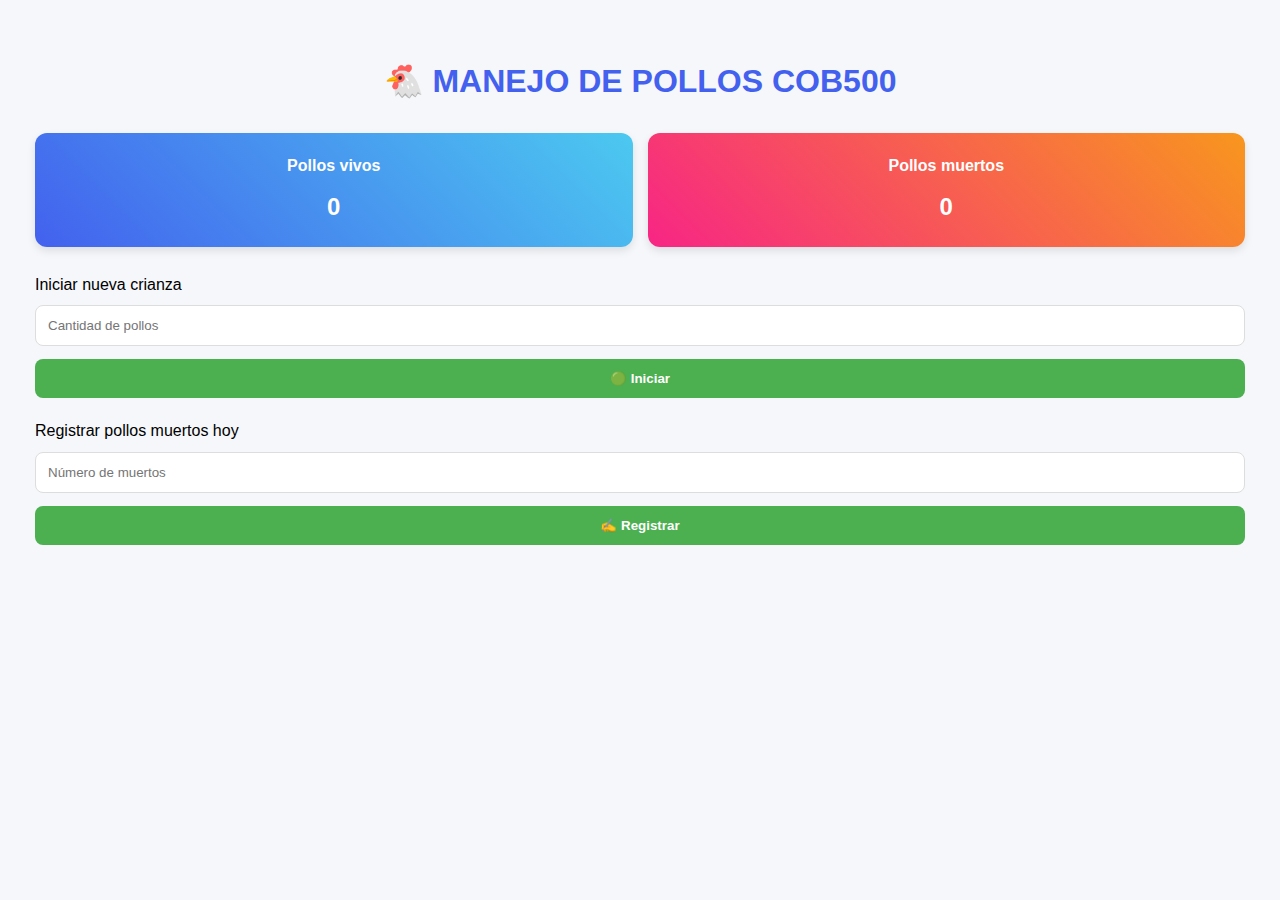
<file: index.html>
<!DOCTYPE html>
<html>
<head>
    <title>🐔 Pollos COB500</title>
    <link rel="stylesheet" href="style.css">
    <meta name="viewport" content="width=device-width, initial-scale=1.0">
</head>
<body>
    <div class="container">
        <h1>🐔 MANEJO DE POLLOS COB500</h1>
        
        <div class="cards">
            <div class="card blue">
                <h3>Pollos vivos</h3>
                <p id="pollos-vivos">0</p>
            </div>
            <div class="card red">
                <h3>Pollos muertos</h3>
                <p id="pollos-muertos">0</p>
            </div>
        </div>

        <div class="form-group">
            <label>Iniciar nueva crianza</label>
            <input type="number" id="pollos-iniciales" placeholder="Cantidad de pollos">
            <button onclick="iniciarCrianza()">🟢 Iniciar</button>
        </div>

        <div class="form-group">
            <label>Registrar pollos muertos hoy</label>
            <input type="number" id="muertos-hoy" placeholder="Número de muertos" min="0">
            <button onclick="registrarMuertos()">✍️ Registrar</button>
        </div>
    </div>

    <script>
        // Datos guardados en el navegador (persisten al recargar)
        let datos = JSON.parse(localStorage.getItem('pollos')) || {
            pollosIniciales: 0,
            pollosMuertos: 0
        };

        function actualizarPantalla() {
            document.getElementById('pollos-vivos').textContent = datos.pollosIniciales - datos.pollosMuertos;
            document.getElementById('pollos-muertos').textContent = datos.pollosMuertos;
        }

        function iniciarCrianza() {
            const cantidad = parseInt(document.getElementById('pollos-iniciales').value);
            if (cantidad > 0) {
                datos.pollosIniciales = cantidad;
                datos.pollosMuertos = 0;
                localStorage.setItem('pollos', JSON.stringify(datos));
                actualizarPantalla();
                alert("¡Crianza iniciada!");
            }
        }

        function registrarMuertos() {
            const muertos = parseInt(document.getElementById('muertos-hoy').value) || 0;
            datos.pollosMuertos += muertos;
            localStorage.setItem('pollos', JSON.stringify(datos));
            actualizarPantalla();
        }

        // Cargar datos al inicio
        actualizarPantalla();
    </script>
</body>
</html>
</file>
<file: style.css>
body {
    font-family: Arial, sans-serif;
    background: #f5f7fa;
    margin: 0;
    padding: 20px;
    line-height: 1.6;
}

.container {
    max-width: 100%;
    margin: 0 auto;
    padding: 15px;
}

h1 {
    color: #4361ee;
    text-align: center;
    margin-bottom: 25px;
}

.cards {
    display: flex;
    gap: 15px;
    margin: 25px 0;
}

.card {
    flex: 1;
    padding: 20px;
    border-radius: 12px;
    color: white;
    text-align: center;
    box-shadow: 0 4px 8px rgba(0,0,0,0.1);
}

.blue { background: linear-gradient(45deg, #4361ee, #4cc9f0); }
.red { background: linear-gradient(45deg, #f72585, #f8961e); }

.card h3 {
    margin: 0;
    font-size: 16px;
}

.card p {
    margin: 10px 0 0;
    font-size: 24px;
    font-weight: bold;
}

.form-group {
    margin-bottom: 20px;
}

input {
    width: 100%;
    padding: 12px;
    border-radius: 8px;
    border: 1px solid #ddd;
    margin: 8px 0;
    box-sizing: border-box;
}

button {
    width: 100%;
    padding: 12px;
    border-radius: 8px;
    border: none;
    background: #4CAF50;
    color: white;
    font-weight: bold;
    cursor: pointer;
    margin-top: 5px;
}

button:hover {
    opacity: 0.9;
}
</file>
